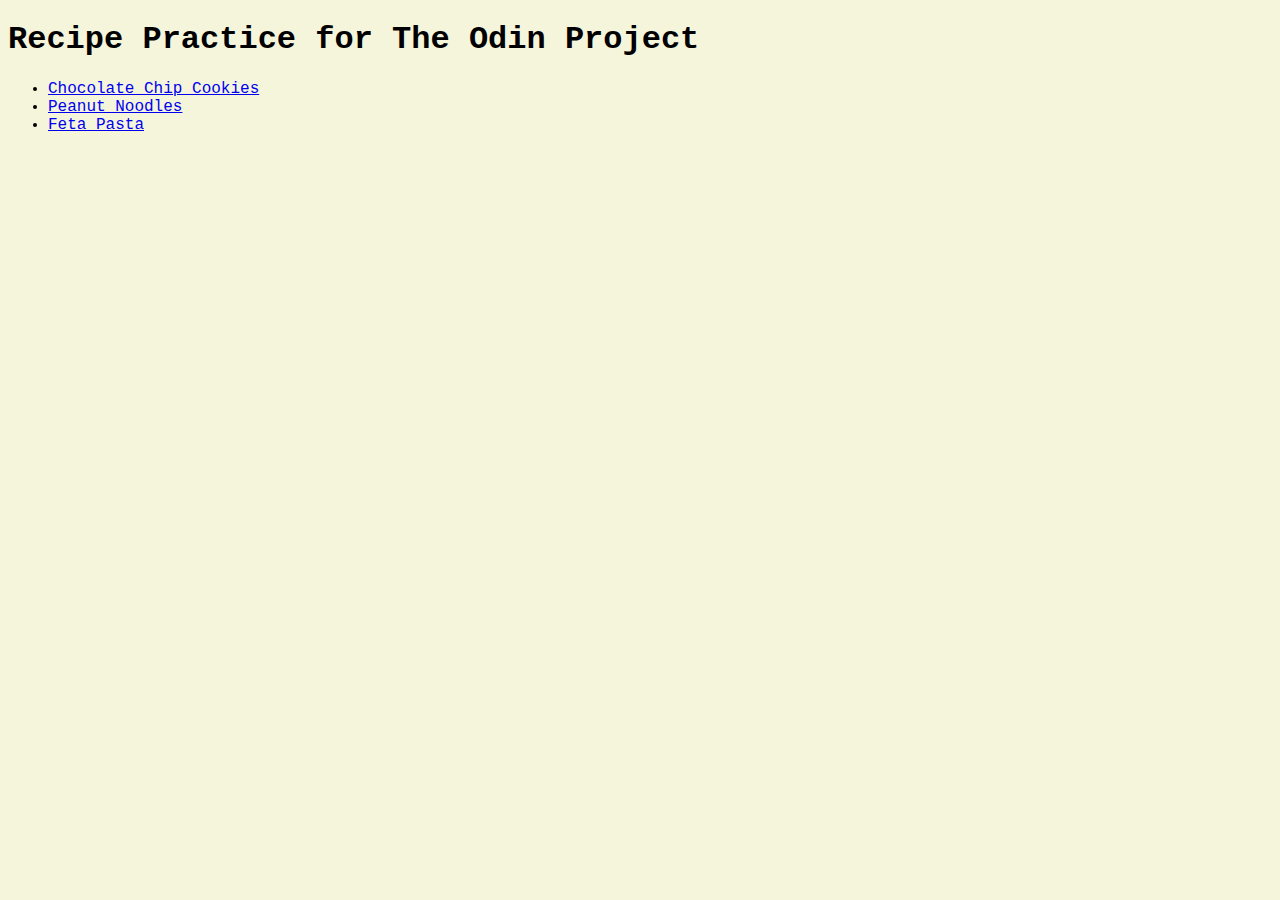
<file: index.html>
<!DOCTYPE html>
<html lang="en">
    <head> 
        <link rel="stylesheet" href="style.css">
        <meta charset="UTF-8">
        <title> My Recipes </title>
    </head>
    <body>
        <h1> Recipe Practice for The Odin Project </h1>
            <ul>
                <li> <a href="./chocolatechipcookies.html"> Chocolate Chip Cookies </a></li>
                <li> <a href="./peanutnoodles.html"> Peanut Noodles </a> </li>
                <li> <a href="./fetapasta.html"> Feta Pasta </a></li>
            </ul>

    </body>

</html>
</file>
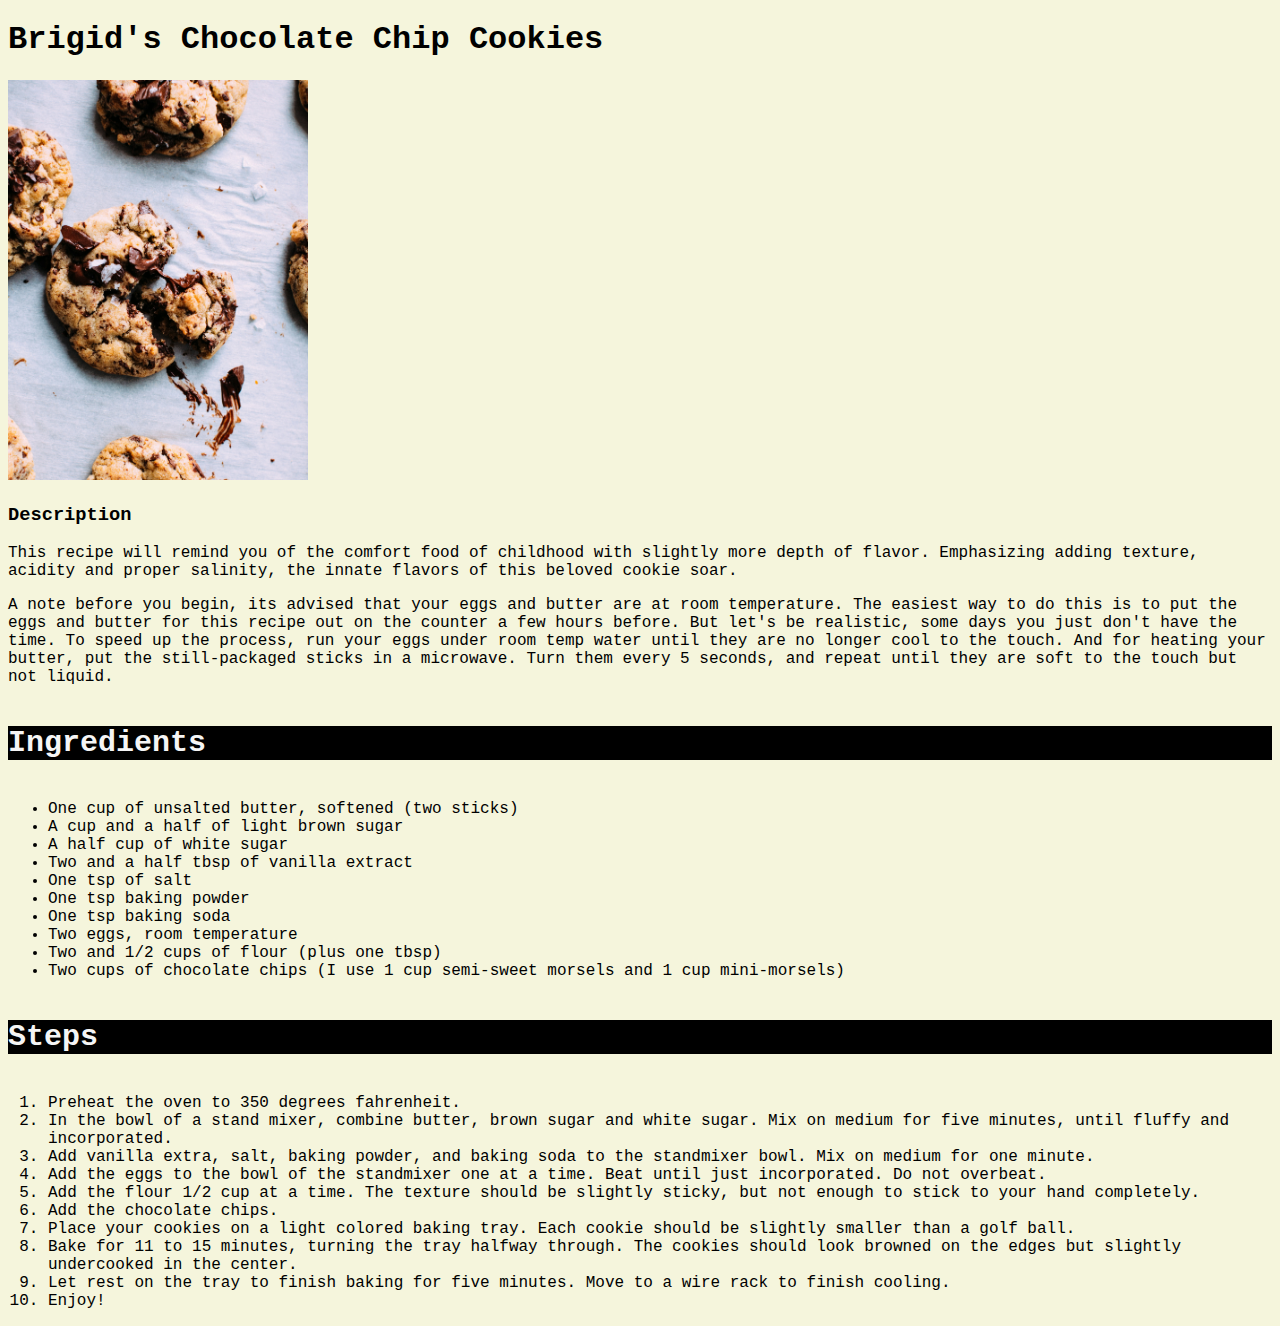
<file: chocolatechipcookies.html>
<!DOCTYPE html>
<html lang="en">
    <head> 
        <link rel="stylesheet" href="style.css">
        <meta charset="UTF-8">
        <title> Possibly the Best Chocolate Chip Cookie Recipe Ever</title>
    </head>
    <body>
        <h1> Brigid's Chocolate Chip Cookies </h1>
        <img src="./cookies.jpg" alt="a chocolate chip cookie" height="400" width="300">
        <h3> Description </h3>
        <p> This recipe will remind you of the comfort food of childhood with slightly more depth of flavor. Emphasizing adding texture, acidity and proper salinity, the innate flavors of this beloved cookie soar. </p>
        <p> A note before you begin, its advised that your eggs and butter are at room temperature. The easiest way to do this is to put the eggs and butter for this recipe out on the counter a few hours before. But let's be realistic, some days you just don't have the time. To speed up the process, run your eggs under room temp water until they are no longer cool to the touch. And for heating your butter, put the still-packaged sticks in a microwave. Turn them every 5 seconds, and repeat until they are soft to the touch but not liquid. </p>
        <h4> Ingredients </h4>
        <ul> 
            <li> One cup of unsalted butter, softened (two sticks) </li>
            <li> A cup and a half of light brown sugar </li>
            <li> A half cup of white sugar </li>
            <li> Two and a half tbsp of vanilla extract </li>
            <li> One tsp of salt </li>
            <li> One tsp baking powder </li>
            <li> One tsp baking soda </li>
            <li> Two eggs, room temperature </li>
            <li> Two and 1/2 cups of flour (plus one tbsp) </li>
            <li> Two cups of chocolate chips (I use 1 cup semi-sweet morsels and 1 cup mini-morsels) </li>
        </ul>
        <h4> Steps </h4>
        <ol> 
            <li> Preheat the oven to 350 degrees fahrenheit. </li>
            <li>  In the bowl of a stand mixer, combine butter, brown sugar and white sugar. Mix on medium for five minutes, until fluffy and incorporated. </li>
            <li> Add vanilla extra, salt, baking powder, and baking soda to the standmixer bowl. Mix on medium for one minute. </li>
            <li> Add the eggs to the bowl of the standmixer one at a time. Beat until just incorporated. Do not overbeat.</li>
            <li> Add the flour 1/2 cup at a time. The texture should be slightly sticky, but not enough to stick to your hand completely.  </li>
            <li> Add the chocolate chips. </li>
            <li> Place your cookies on a light colored baking tray. Each cookie should be slightly smaller than a golf ball. </li>
            <li> Bake for 11 to 15 minutes, turning the tray halfway through. The cookies should look browned on the edges but slightly undercooked in the center.  </li>
            <li> Let rest on the tray to finish baking for five minutes. Move to a wire rack to finish cooling. </li>
            <li> Enjoy! </li>
        </ol>
    </body>
</html>
</file>
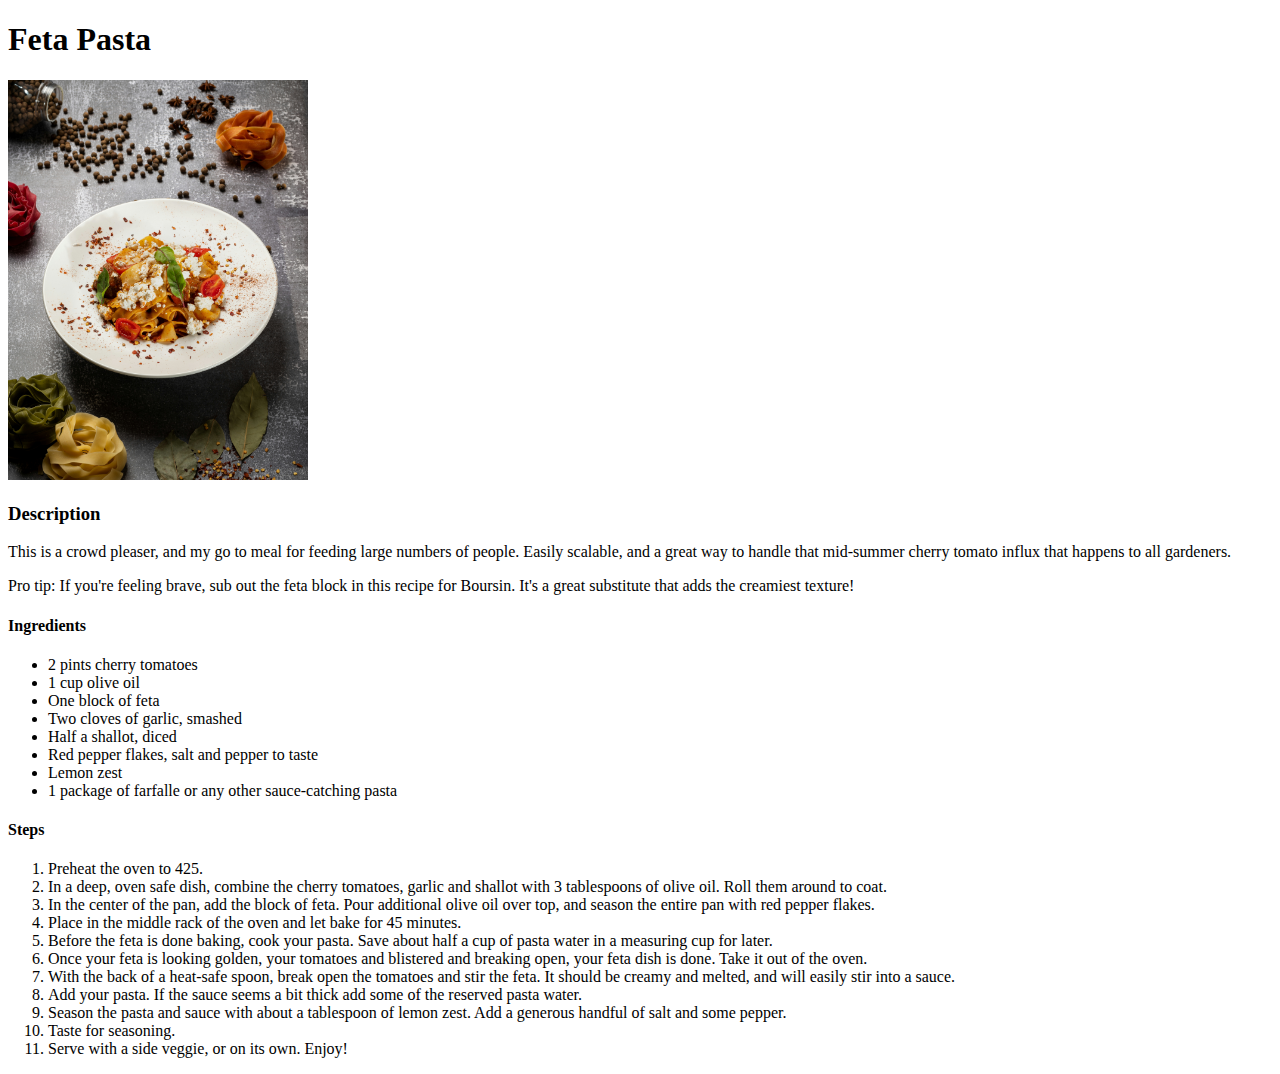
<file: fetapasta.html>
<!DOCTYPE html>
<html lang="en">
    <head> 
        <meta charset="UTF-8">
        <title> Tik Tok Famous Feta Pasta </title>
    </head>
    <body>
        <h1> Feta Pasta </h1>
        <img src="./pasta.jpg" alt="Feta pasta" height="400" width="300">
        <h3> Description </h3>
        <p> This is a crowd pleaser, and my go to meal for feeding large numbers of people. Easily scalable, and a great way to handle that mid-summer cherry tomato influx that happens to all gardeners. </p>
        <p> Pro tip: If you're feeling brave, sub out the feta block in this recipe for Boursin. It's a great substitute that adds the creamiest texture!  </p>
        <h4> Ingredients </h4>
        <ul> 
            <li> 2 pints cherry tomatoes </li>
            <li> 1 cup olive oil </li>
            <li> One block of feta </li>
            <li> Two cloves of garlic, smashed </li>
            <li> Half a shallot, diced  </li>
            <li> Red pepper flakes, salt and pepper to taste </li>
            <li> Lemon zest </li>
            <li> 1 package of farfalle or any other sauce-catching pasta  </li>
        </ul>
        <h4> Steps </h4>
        <ol> 
            <li> Preheat the oven to 425. </li>
            <li> In a deep, oven safe dish, combine the cherry tomatoes, garlic and shallot with 3 tablespoons of olive oil. Roll them around to coat.  </li>
            <li> In the center of the pan, add the block of feta. Pour additional olive oil over top, and season the entire pan with red pepper flakes. </li>
            <li> Place in the middle rack of the oven and let bake for 45 minutes. </li>
            <li> Before the feta is done baking, cook your pasta. Save about half a cup of pasta water in a measuring cup for later.  </li>
            <li> Once your feta is looking golden, your tomatoes and blistered and breaking open, your feta dish is done. Take it out of the oven. </li>
            <li> With the back of a heat-safe spoon, break open the tomatoes and stir the feta. It should be creamy and melted, and will easily stir into a sauce. </li>
            <li> Add your pasta. If the sauce seems a bit thick add some of the reserved pasta water. </li>
            <li> Season the pasta and sauce with about a tablespoon of lemon zest. Add a generous handful of salt and some pepper.  </li>
            <li> Taste for seasoning. </li>
            <li> Serve with a side veggie, or on its own. Enjoy! </li>
        </ol>
    </body>
</html>
</file>
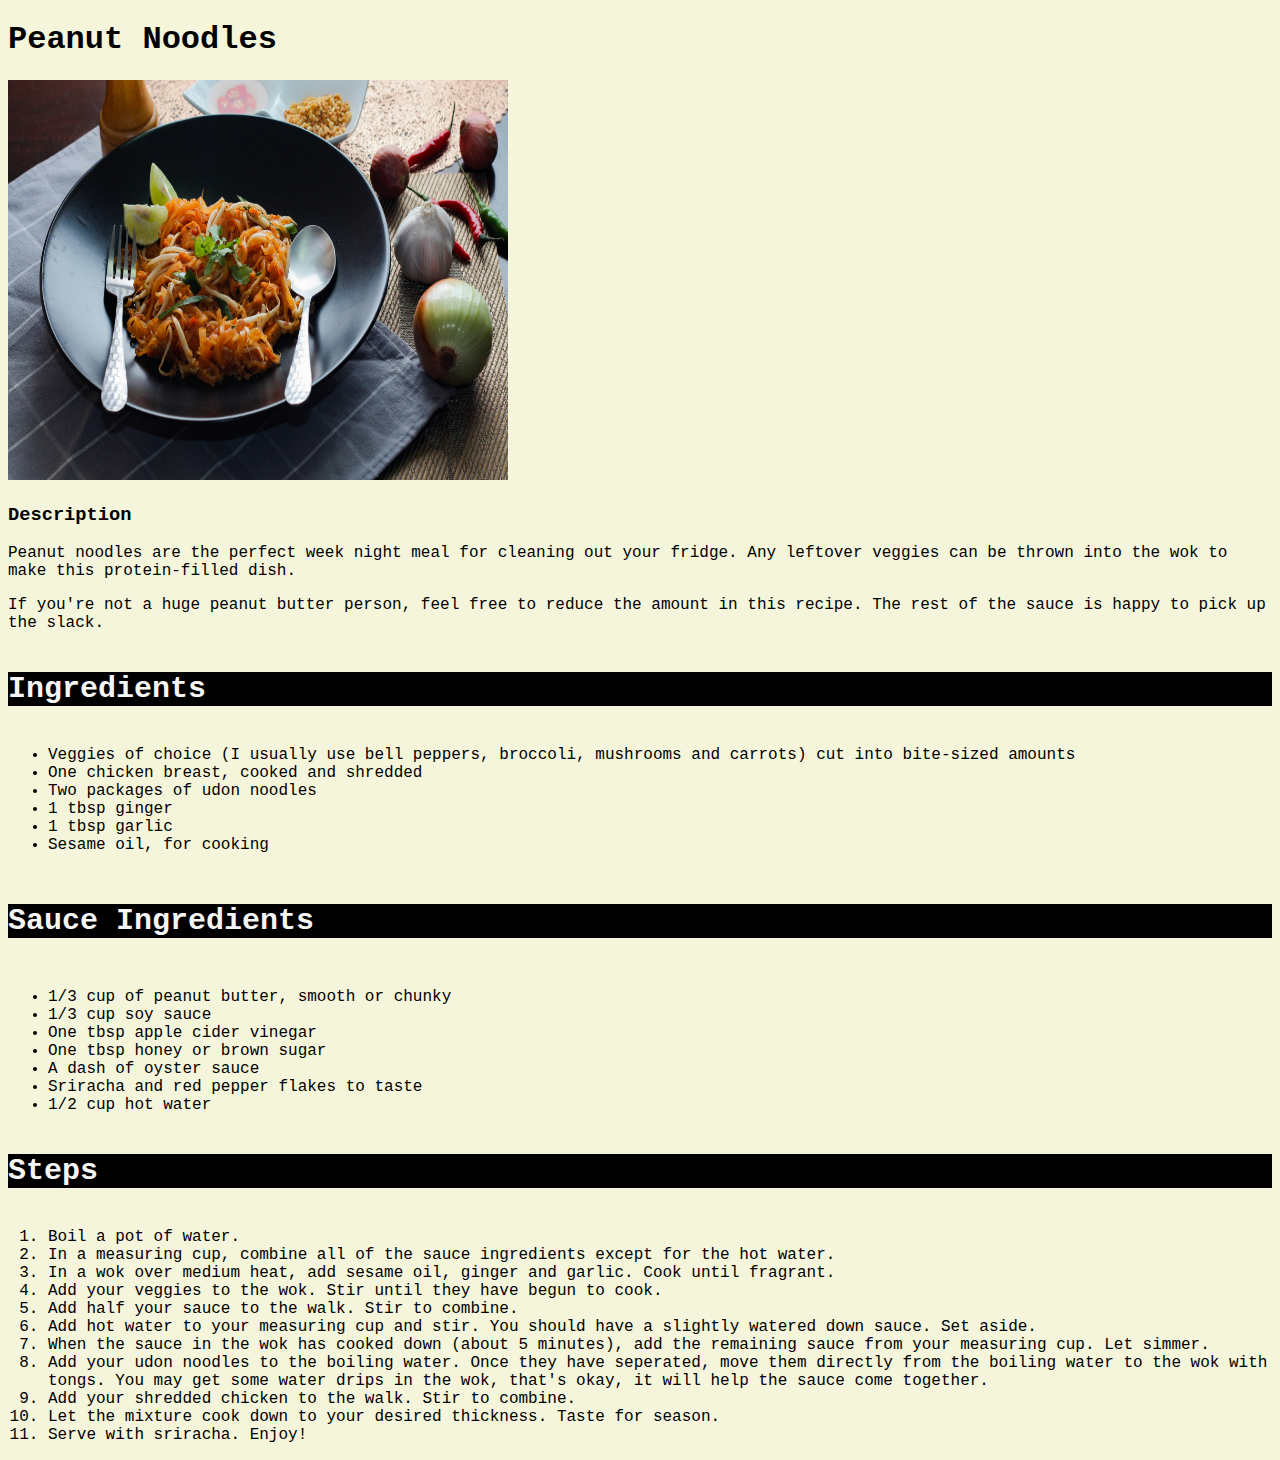
<file: peanutnoodles.html>
<!DOCTYPE html>
<html lang="en">
    <head> 
        <link rel="stylesheet" href="style.css">
        <meta charset="UTF-8">
        <title> A Thai-Inspired Stir Fry </title>
    </head>
    <body>
        <h1> Peanut Noodles </h1>
        <img src="./noodles.jpg" alt="Pad thai" height="400" width="500">
        <h3> Description </h3>
        <p> Peanut noodles are the perfect week night meal for cleaning out your fridge. Any leftover veggies can be thrown into the wok to make this protein-filled dish.  </p>
        <p> If you're not a huge peanut butter person, feel free to reduce the amount in this recipe. The rest of the sauce is happy to pick up the slack. </p>
        <h4> Ingredients </h4>
        <ul> 
            <li> Veggies of choice (I usually use bell peppers, broccoli, mushrooms and carrots) cut into bite-sized amounts </li>
            <li> One chicken breast, cooked and shredded </li>
            <li> Two packages of udon noodles </li>
            <li> 1 tbsp ginger</li>
            <li> 1 tbsp garlic </li>
            <li> Sesame oil, for cooking </li>
        </ul>
        <h5> Sauce Ingredients </h5>
        <ul>
            <li> 1/3 cup of peanut butter, smooth or chunky </li>
            <li> 1/3 cup soy sauce </li>
            <li> One tbsp apple cider vinegar </li>
            <li> One tbsp honey or brown sugar </li>
            <li> A dash of oyster sauce </li>
            <li> Sriracha and red pepper flakes to taste </li>
            <li> 1/2 cup hot water</li>
        </ul>
        <h4> Steps </h4>
        <ol> 
            <li> Boil a pot of water. </li>
            <li> In a measuring cup, combine all of the sauce ingredients except for the hot water. </li>
            <li> In a wok over medium heat, add sesame oil, ginger and garlic. Cook until fragrant.  </li>
            <li> Add your veggies to the wok. Stir until they have begun to cook. </li>
            <li> Add half your sauce to the walk. Stir to combine. </li>
            <li> Add hot water to your measuring cup and stir. You should have a slightly watered down sauce. Set aside. </li>
            <li> When the sauce in the wok has cooked down (about 5 minutes), add the remaining sauce from your measuring cup. Let simmer. </li>
            <li> Add your udon noodles to the boiling water. Once they have seperated, move them directly from the boiling water to the wok with tongs. You may get some water drips in the wok, that's okay, it will help the sauce come together. </li>
            <li> Add your shredded chicken to the walk. Stir to combine. </li>
            <li> Let the mixture cook down to your desired thickness. Taste for season.   </li>
            <li> Serve with sriracha. Enjoy! </li>
        </ol>
    </body>
</html>
</file>
<file: style.css>
*{
    font-family: 'Courier New', Courier, monospace;
    background-color: beige;
}

h4, h5{
    background-color: black;
    color: whitesmoke;
    font-size: 30px;
}

.title{
    background-color: black;
    color: whitesmoke;
    font-size: 30px;
}
.list{
    display: inline-block;
    margin: 0 auto;
    width: 100px;
    height: 160px;
    padding: 18px;

}
.description{
    display: inline-block;
    width: 500px;
    height: 160px;
    padding: 18px;
}
</file>
